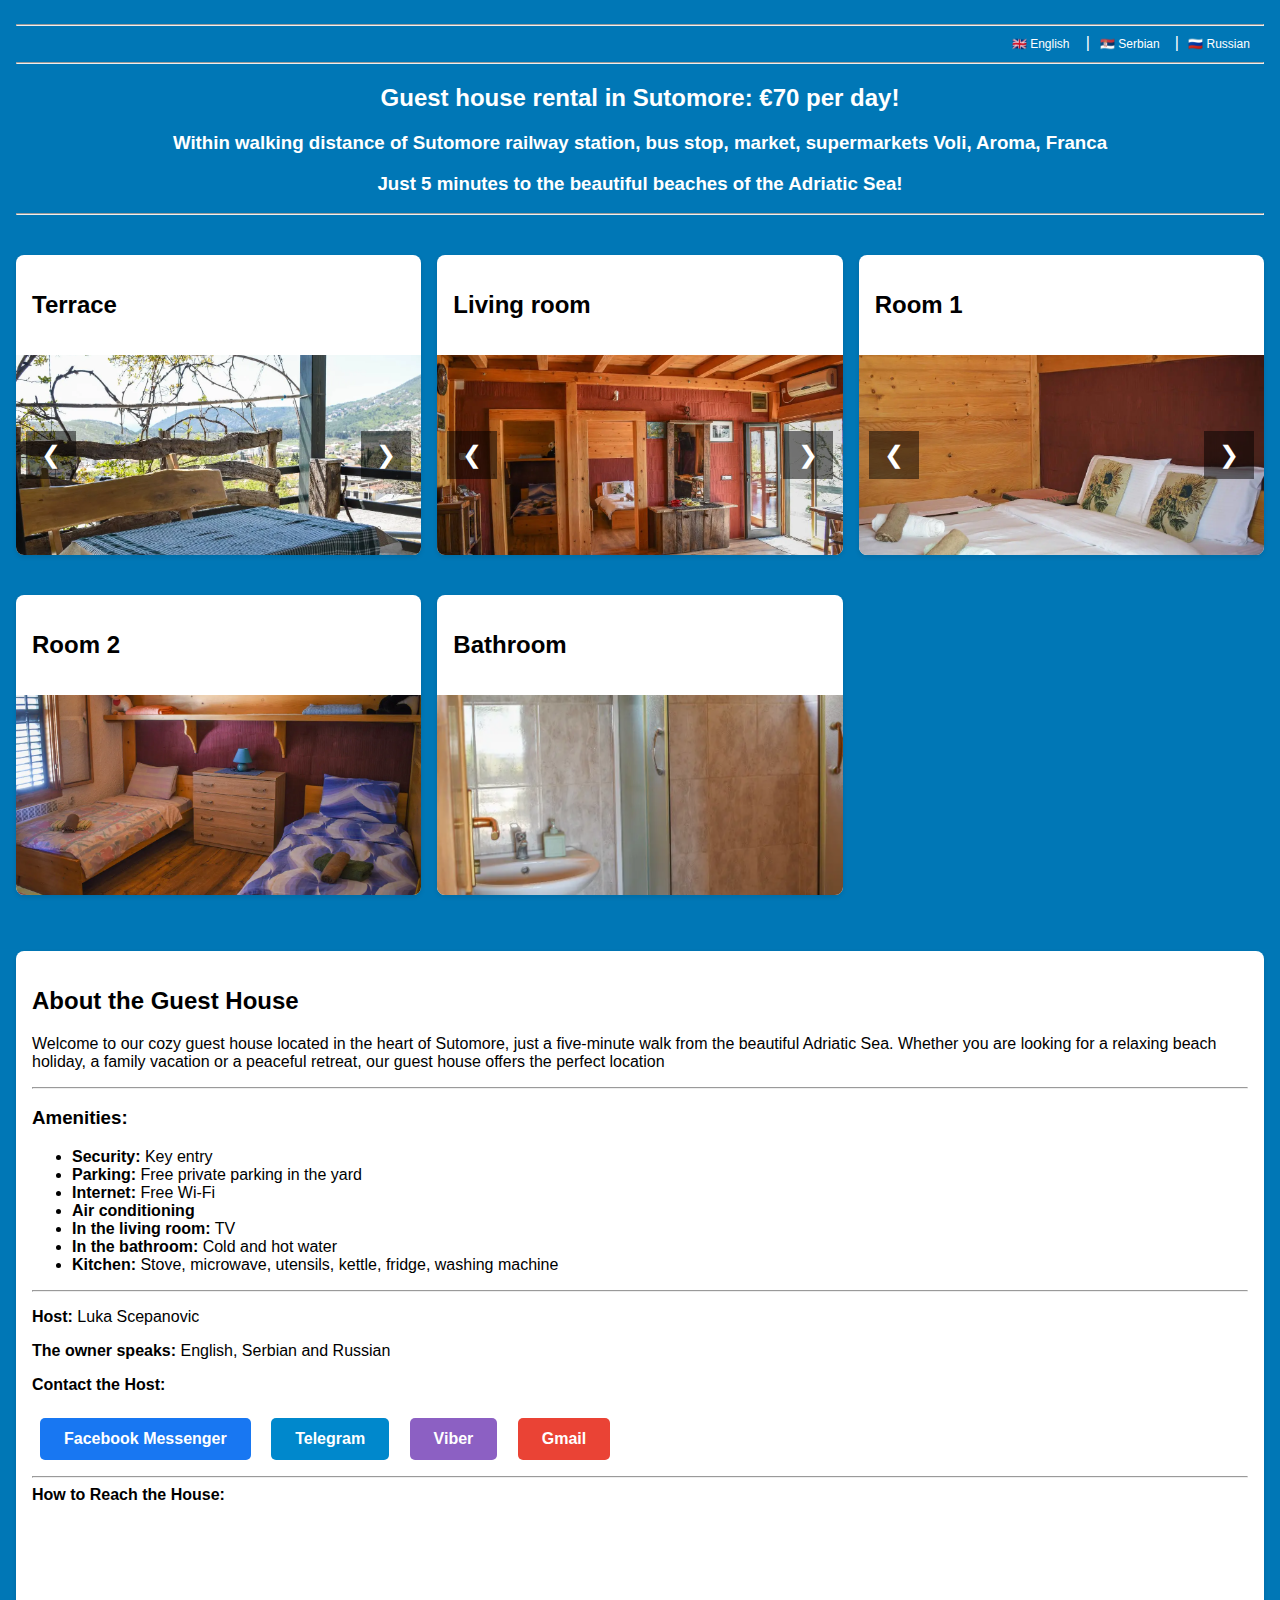
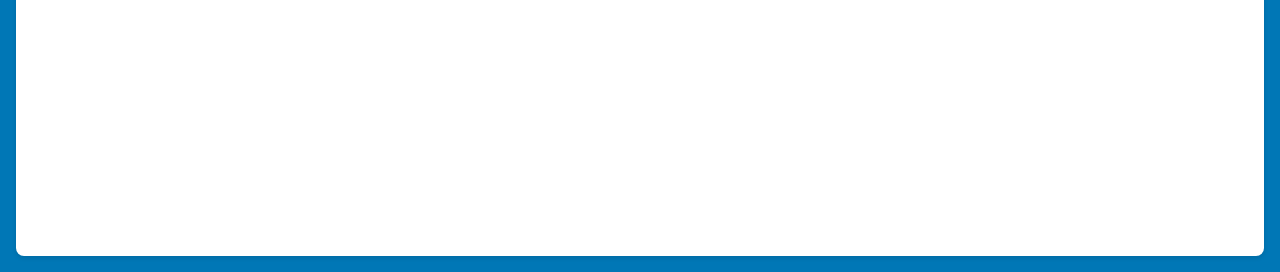
<file: index.html>
<!DOCTYPE html>
<html lang="en">
<head>
  <meta charset="UTF-8" />
  <meta name="viewport" content="width=device-width, initial-scale=1.0" />
  <meta property="og:title" content="Rent a guest house in Sutomore" />
  <meta property="og:description" content="Guest house rental in Sutomore: €70 per day!" />
  <meta property="og:image" content="https://yevhenii199.github.io/rent-a-guest-house-in-sutomore/images/guest-house.webp" />
  <meta property="og:image:alt" content="Rent a guest house in Sutomore" />
  <meta property="og:url" content="https://yevhenii199.github.io/rent-a-guest-house-in-sutomore/index.html" />
  <meta property="og:type" content="website" />
  <meta property="og:locale" content="en_US" />
  <meta property="og:locale:alternate" content="sr_RS" />
  <meta property="og:locale:alternate" content="ru_RU" />
  <title>Rent a guest house in Sutomore</title>
  <link rel="stylesheet" href="styles.css" />
</head>
<body>
  <header>
    <hr>
    <div class="header-btn">
        <a class="button-lang" href="./index.html">🇬🇧 English</a> |
        <a class="button-lang" href="./sr.html">🇷🇸 Serbian</a> |
        <a class="button-lang" href="./ru.html">🇷🇺 Russian</a>
    </div>
    <hr>
    <h2>Guest house rental in Sutomore: €70 per day!</h2>
    <h3>Within walking distance of Sutomore railway station, bus stop, market, supermarkets Voli, Aroma, Franca</h3>
    <h3>Just 5 minutes to the beautiful beaches of the Adriatic Sea!</h3>
    <div class="language-switcher">
    <hr>
  </header>
  <div class="container">
    <div class="room-grid">
      <div class="room-card">
          <h2 class="room-details">Terrace</h2>
          <div class="carousel-container">
              <div class="carousel-images">
                  <img src="./images/terrace_1.webp" alt="Terrace" class="room-image active" />
                  <img src="./images/terrace_2.webp" alt="Terrace" class="room-image" />
              </div>
              <button class="carousel-button prev-button">&#10094;</button>
              <button class="carousel-button next-button">&#10095;</button>
          </div>
      </div>
      <div class="room-card">
          <h2 class="room-details">Living room</h2>
          <div class="carousel-container">
              <div class="carousel-images">
                  <img src="./images/living-room_1.webp" alt="Living room" class="room-image active" />
                  <img src="./images/living-room_2.webp" alt="Living room" class="room-image" />
              </div>
              <button class="carousel-button prev-button">&#10094;</button>
              <button class="carousel-button next-button">&#10095;</button>
          </div>
      </div>
      <div class="room-card">
        <h2 class="room-details">Room 1</h2>
        <div class="carousel-container">
            <div class="carousel-images">
                <img src="./images/room_1.1.webp" alt="Room 1" class="room-image active" />
                <img src="./images/room_1.2.webp" alt="Room 1" class="room-image" />
            </div>
            <button class="carousel-button prev-button">&#10094;</button>
            <button class="carousel-button next-button">&#10095;</button>
        </div>
      </div>
      <div class="room-card">
        <h2 class="room-details">Room 2</h2>
        <div class="carousel-container">
            <div class="carousel-images">
                <img src="./images/room_2.webp" alt="Room 2" class="room-image active" />
                </div>
            <button class="carousel-button prev-button">&#10094;</button>
            <button class="carousel-button next-button">&#10095;</button>
        </div>
      </div>
      <div class="room-card">
        <h2 class="room-details">Bathroom</h2>
        <div class="carousel-container">
            <div class="carousel-images">
                <img src="./images/bathroom.webp" alt="Bathroom" class="room-image active" />
                </div>
            <button class="carousel-button prev-button">&#10094;</button>
            <button class="carousel-button next-button">&#10095;</button>
        </div>
      </div>
    </div>

    <div class="info-block">
      <h2>About the Guest House</h2>
      <p>Welcome to our cozy guest house located in the heart of Sutomore, just a five-minute walk from the beautiful Adriatic Sea. Whether you are looking for a relaxing beach holiday, a family vacation or a peaceful retreat, our guest house offers the perfect location</p>
      <hr>
      <h3>Amenities:</h3>
      <ul>
        <li><strong>Security:</strong> Key entry</li>
        <li><strong>Parking:</strong> Free private parking in the yard</li>
        <li><strong>Internet:</strong> Free Wi-Fi</li>
        <li><strong>Air conditioning</strong></li>
        <li><strong>In the living room:</strong> TV</li>
        <li><strong>In the bathroom:</strong> Cold and hot water</li>
        <li><strong>Kitchen:</strong> Stove, microwave, utensils, kettle, fridge, washing machine</li>
      </ul>
      <hr>
      <p><strong>Host:</strong> Luka Scepanovic</p>
      <p><strong>The owner speaks:</strong> English, Serbian and Russian</p>
      <strong>Contact the Host:</strong>
      <div class="contact-buttons">
        <a href="https://m.me/@rifuluka" style="background-color: #1877f2;">Facebook Messenger</a>
        <a href="https://t.me/scepan_l" style="background-color: #0088cc;">Telegram</a>
        <a href="viber://chat?number=%2B38269575726" style="background-color: #8c60c3;" target="_blank">Viber</a>
        <a href="mailto:gshijanov5@gmail.com" style="background-color:#ea4335;" target="_blank">Gmail</a>
      </div>
      <hr>
      <strong>How to Reach the House:</strong>
      <iframe class="map" src="https://www.google.com/maps/embed?pb=!1m17!1m12!1m3!1d2958.2961124459803!2d19.047346176098173!3d42.14394987121378!2m3!1f0!2f0!3f0!3m2!1i1024!2i768!4f13.1!3m2!1m1!2zNDLCsDA4JzM4LjIiTiAxOcKwMDInNTkuNyJF!5e0!3m2!1sru!2s!4v1750180398546!5m2!1sru!2s" allowfullscreen loading="lazy"></iframe>
    </div>
  </div>
  <script>
    document.addEventListener('DOMContentLoaded', () => {
        const carousels = document.querySelectorAll('.carousel-container');

        carousels.forEach(carousel => {
            const images = carousel.querySelectorAll('.carousel-images img');
            const prevButton = carousel.querySelector('.prev-button');
            const nextButton = carousel.querySelector('.next-button');
            let currentIndex = 0;

            if (images.length <= 1) {
                if (prevButton) prevButton.style.display = 'none';
                if (nextButton) nextButton.style.display = 'none';
                return; 
            }

            function showImage(index) {
                images.forEach((img, i) => {
                    img.classList.remove('active');
                });
                images[index].classList.add('active');
            }

            if (prevButton && nextButton) { 
                prevButton.addEventListener('click', () => {
                    currentIndex = (currentIndex - 1 + images.length) % images.length;
                    showImage(currentIndex);
                });

                nextButton.addEventListener('click', () => {
                    currentIndex = (currentIndex + 1) % images.length;
                    showImage(currentIndex);
                });
            }
            showImage(currentIndex);
        });
    });
</script>
</body>
</html>
</file>
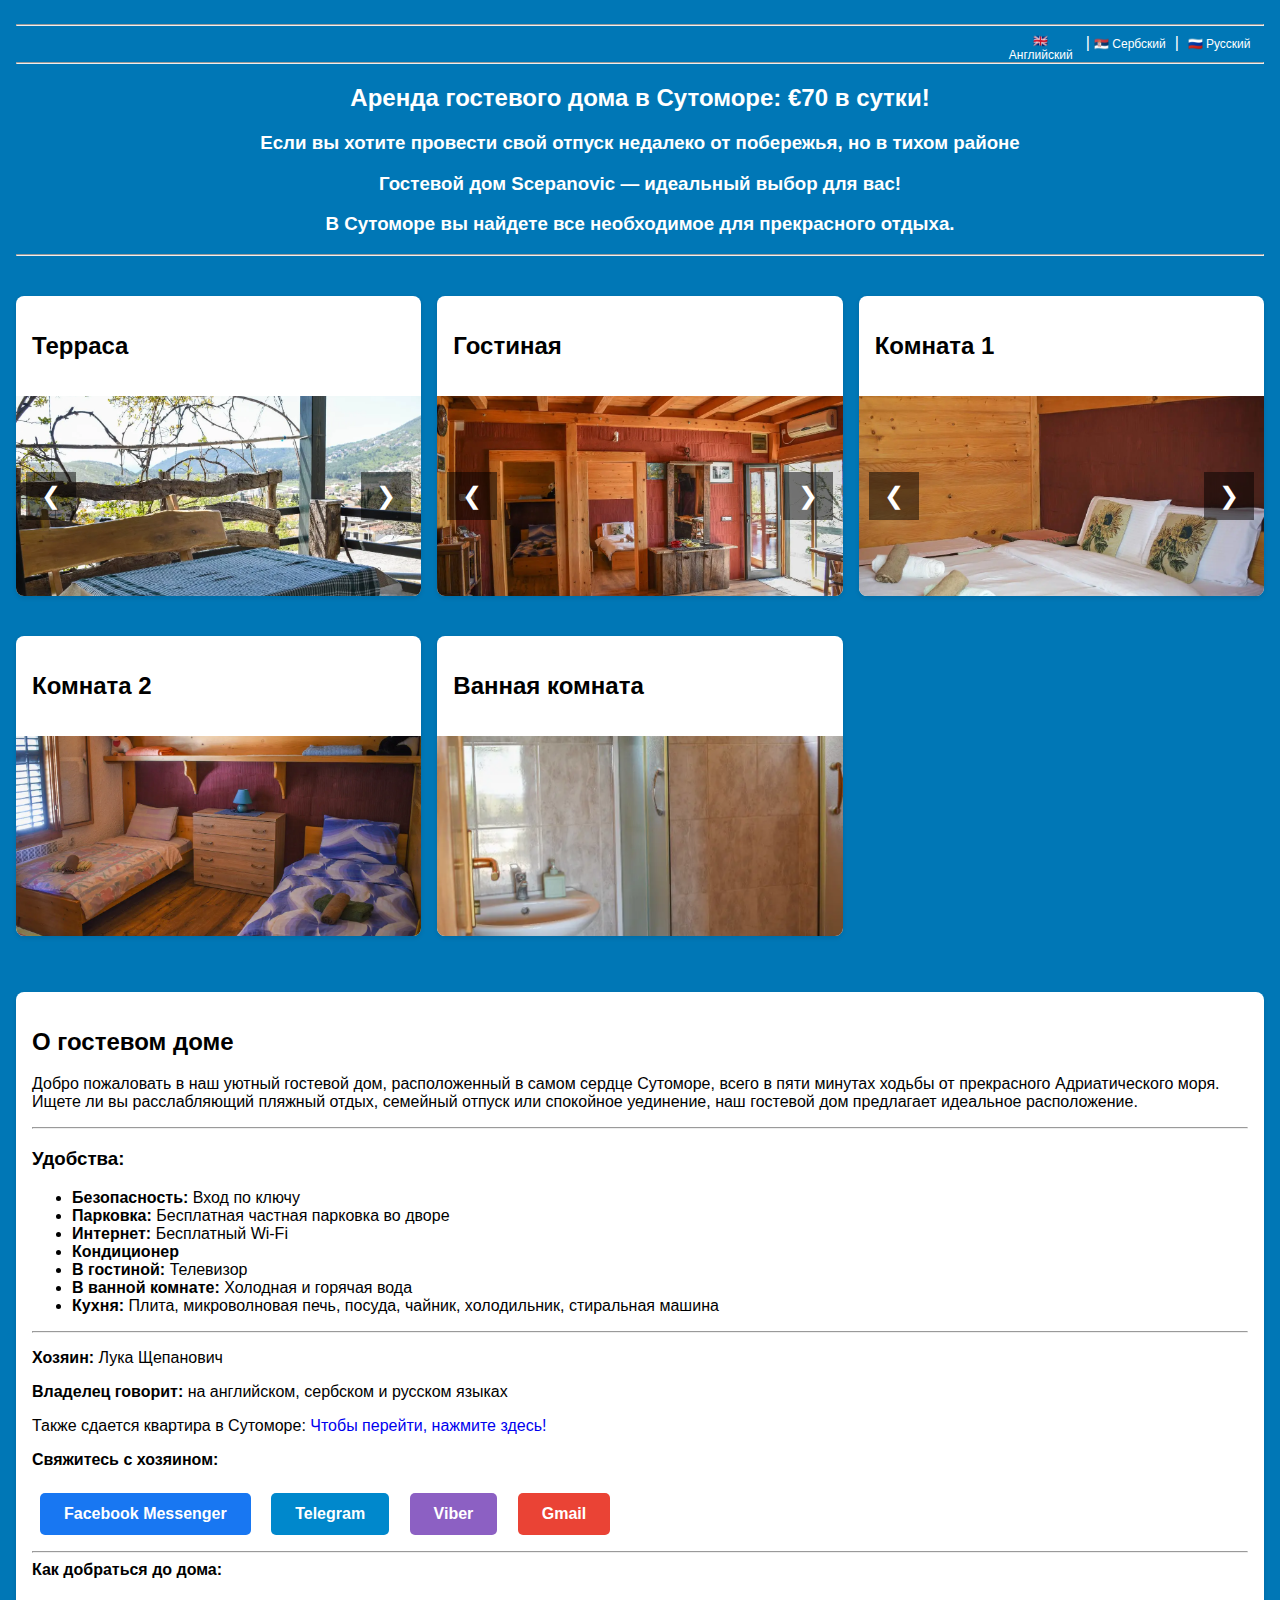
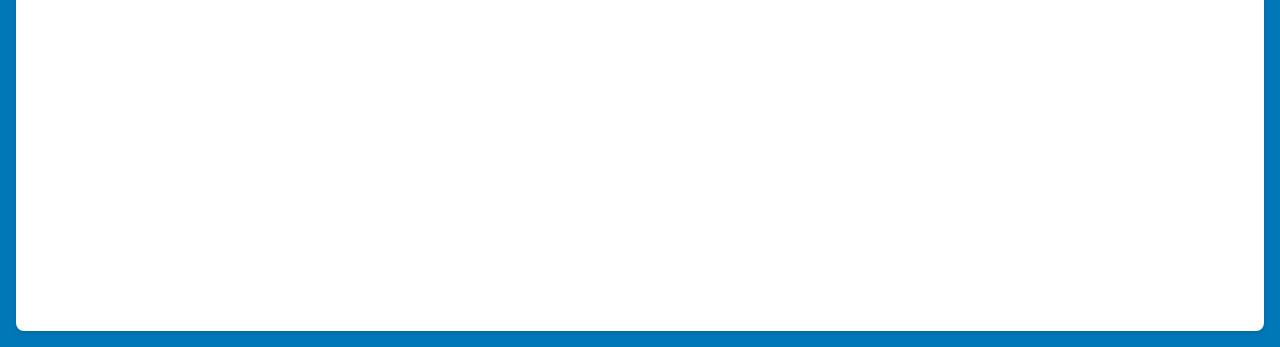
<file: ru.html>
<!DOCTYPE html>
<html lang="ru">
<head>
  <meta charset="UTF-8" />
  <meta name="viewport" content="width=device-width, initial-scale=1.0" />
  <meta property="og:title" content="Аренда гостевого дома в Сутоморе" />
  <meta property="og:description" content="Аренда гостевого дома в Сутоморе: €70 в сутки!" />
  <meta property="og:image" content="https://yevhenii199.github.io/rent-a-guest-house-in-sutomore/images/guest-house.webp" />
  <meta property="og:image:alt" content="Аренда гостевого дома в Сутоморе" />
  <meta property="og:url" content="https://yevhenii199.github.io/rent-a-guest-house-in-sutomore/index.html" />
  <meta property="og:type" content="website" />
  <meta property="og:locale:alternate" content="en_US" />
  <meta property="og:locale:alternate" content="sr_RS" />
  <meta property="og:locale" content="ru_RU" />
  <title>Аренда гостевого дома в Сутоморе</title>
  <link rel="stylesheet" href="styles.css" />
</head>
<body>
  <header>
    <hr>
    <div class="header-btn">
        <a class="button-lang" href="./index.html">🇬🇧 Английский</a> |
        <a class="button-lang" href="./sr.html">🇷🇸 Сербский</a> |
        <a class="button-lang" href="./ru.html">🇷🇺 Русский</a>
    </div>
    <hr>
    <h2>Аренда гостевого дома в Сутоморе: €70 в сутки!</h2>
    <h3>Если вы хотите провести свой отпуск недалеко от побережья, но в тихом районе</h3>
    <h3>Гостевой дом Scepanovic — идеальный выбор для вас!</h3>
    <h3>В Сутоморе вы найдете все необходимое для прекрасного отдыха.</h3>
    <div class="language-switcher">
    <hr>
  </header>
  <div class="container">
    <div class="room-grid">
      <div class="room-card">
          <h2 class="room-details">Терраса</h2>
          <div class="carousel-container">
              <div class="carousel-images">
                  <img src="./images/terrace_1.webp" alt="Терраса" class="room-image active" />
                  <img src="./images/terrace_2.webp" alt="Терраса" class="room-image" />
              </div>
              <button class="carousel-button prev-button">❮</button>
              <button class="carousel-button next-button">❯</button>
          </div>
      </div>
      <div class="room-card">
          <h2 class="room-details">Гостиная</h2>
          <div class="carousel-container">
              <div class="carousel-images">
                  <img src="./images/living-room_1.webp" alt="Гостиная" class="room-image active" />
                  <img src="./images/living-room_2.webp" alt="Гостиная" class="room-image" />
              </div>
              <button class="carousel-button prev-button">❮</button>
              <button class="carousel-button next-button">❯</button>
          </div>
      </div>
      <div class="room-card">
        <h2 class="room-details">Комната 1</h2>
        <div class="carousel-container">
            <div class="carousel-images">
                <img src="./images/room_1.1.webp" alt="Комната 1" class="room-image active" />
                <img src="./images/room_1.2.webp" alt="Комната 1" class="room-image" />
            </div>
            <button class="carousel-button prev-button">❮</button>
            <button class="carousel-button next-button">❯</button>
        </div>
      </div>
      <div class="room-card">
        <h2 class="room-details">Комната 2</h2>
        <div class="carousel-container">
            <div class="carousel-images">
                <img src="./images/room_2.webp" alt="Комната 2" class="room-image active" />
                </div>
            <button class="carousel-button prev-button">❮</button>
            <button class="carousel-button next-button">❯</button>
        </div>
      </div>
      <div class="room-card">
        <h2 class="room-details">Ванная комната</h2>
        <div class="carousel-container">
            <div class="carousel-images">
                <img src="./images/bathroom.webp" alt="Ванная комната" class="room-image active" />
                </div>
            <button class="carousel-button prev-button">❮</button>
            <button class="carousel-button next-button">❯</button>
        </div>
      </div>
    </div>

    <div class="info-block">
      <h2>О гостевом доме</h2>
      <p>Добро пожаловать в наш уютный гостевой дом, расположенный в самом сердце Сутоморе, всего в пяти минутах ходьбы от прекрасного Адриатического моря. Ищете ли вы расслабляющий пляжный отдых, семейный отпуск или спокойное уединение, наш гостевой дом предлагает идеальное расположение.</p>
      <hr>
      <h3>Удобства:</h3>
      <ul>
        <li><strong>Безопасность:</strong> Вход по ключу</li>
        <li><strong>Парковка:</strong> Бесплатная частная парковка во дворе</li>
        <li><strong>Интернет:</strong> Бесплатный Wi-Fi</li>
        <li><strong>Кондиционер</strong></li>
        <li><strong>В гостиной:</strong> Телевизор</li>
        <li><strong>В ванной комнате:</strong> Холодная и горячая вода</li>
        <li><strong>Кухня:</strong> Плита, микроволновая печь, посуда, чайник, холодильник, стиральная машина</li>
      </ul>
      <hr>
      <p><strong>Хозяин:</strong> Лука Щепанович</p>
      <p><strong>Владелец говорит:</strong> на английском, сербском и русском языках</p>
      <p>
        Также сдается квартира в Сутоморе:
        <a href="https://yevhenii199.github.io/rent-apartment-in-sutomore/">Чтобы перейти, нажмите здесь!</a>
      </p>
      <strong>Свяжитесь с хозяином:</strong>
      <div class="contact-buttons">
        <a href="https://m.me/@rifuluka" style="background-color: #1877f2;">Facebook Messenger</a>
        <a href="https://t.me/scepan_l" style="background-color: #0088cc;">Telegram</a>
        <a href="viber://chat?number=%2B38269575726" style="background-color: #8c60c3;" target="_blank">Viber</a>
        <a href="mailto:scepanluca@gmail.com" style="background-color:#ea4335;" target="_blank">Gmail</a>
      </div>
      <hr>
      <strong>Как добраться до дома:</strong>
      <iframe class="map" src="https://www.google.com/maps/embed?pb=!1m17!1m12!1m3!1d2958.2961124459803!2d19.047346176098173!3d42.14394987121378!2m3!1f0!2f0!3f0!3m2!1i1024!2i768!4f13.1!3m2!1m1!2zNDLCsDA4JzM4LjIiTiAxOcKwMDInNTkuNyJF!5e0!3m2!1sru!2s!4v1750180398546!5m2!1sru!2s" allowfullscreen loading="lazy"></iframe>
    </div>
  </div>
  <script>
    document.addEventListener('DOMContentLoaded', () => {
        const carousels = document.querySelectorAll('.carousel-container');

        carousels.forEach(carousel => {
            const images = carousel.querySelectorAll('.carousel-images img');
            const prevButton = carousel.querySelector('.prev-button');
            const nextButton = carousel.querySelector('.next-button');
            let currentIndex = 0;

            if (images.length <= 1) {
                if (prevButton) prevButton.style.display = 'none';
                if (nextButton) nextButton.style.display = 'none';
                return; 
            }

            function showImage(index) {
                images.forEach((img, i) => {
                    img.classList.remove('active');
                });
                images[index].classList.add('active');
            }

            if (prevButton && nextButton) {
                prevButton.addEventListener('click', () => {
                    currentIndex = (currentIndex - 1 + images.length) % images.length;
                    showImage(currentIndex);
                });

                nextButton.addEventListener('click', () => {
                    currentIndex = (currentIndex + 1) % images.length;
                    showImage(currentIndex);
                });
            }
            showImage(currentIndex);
        });
    });
</script>
</body>
</html>
</file>
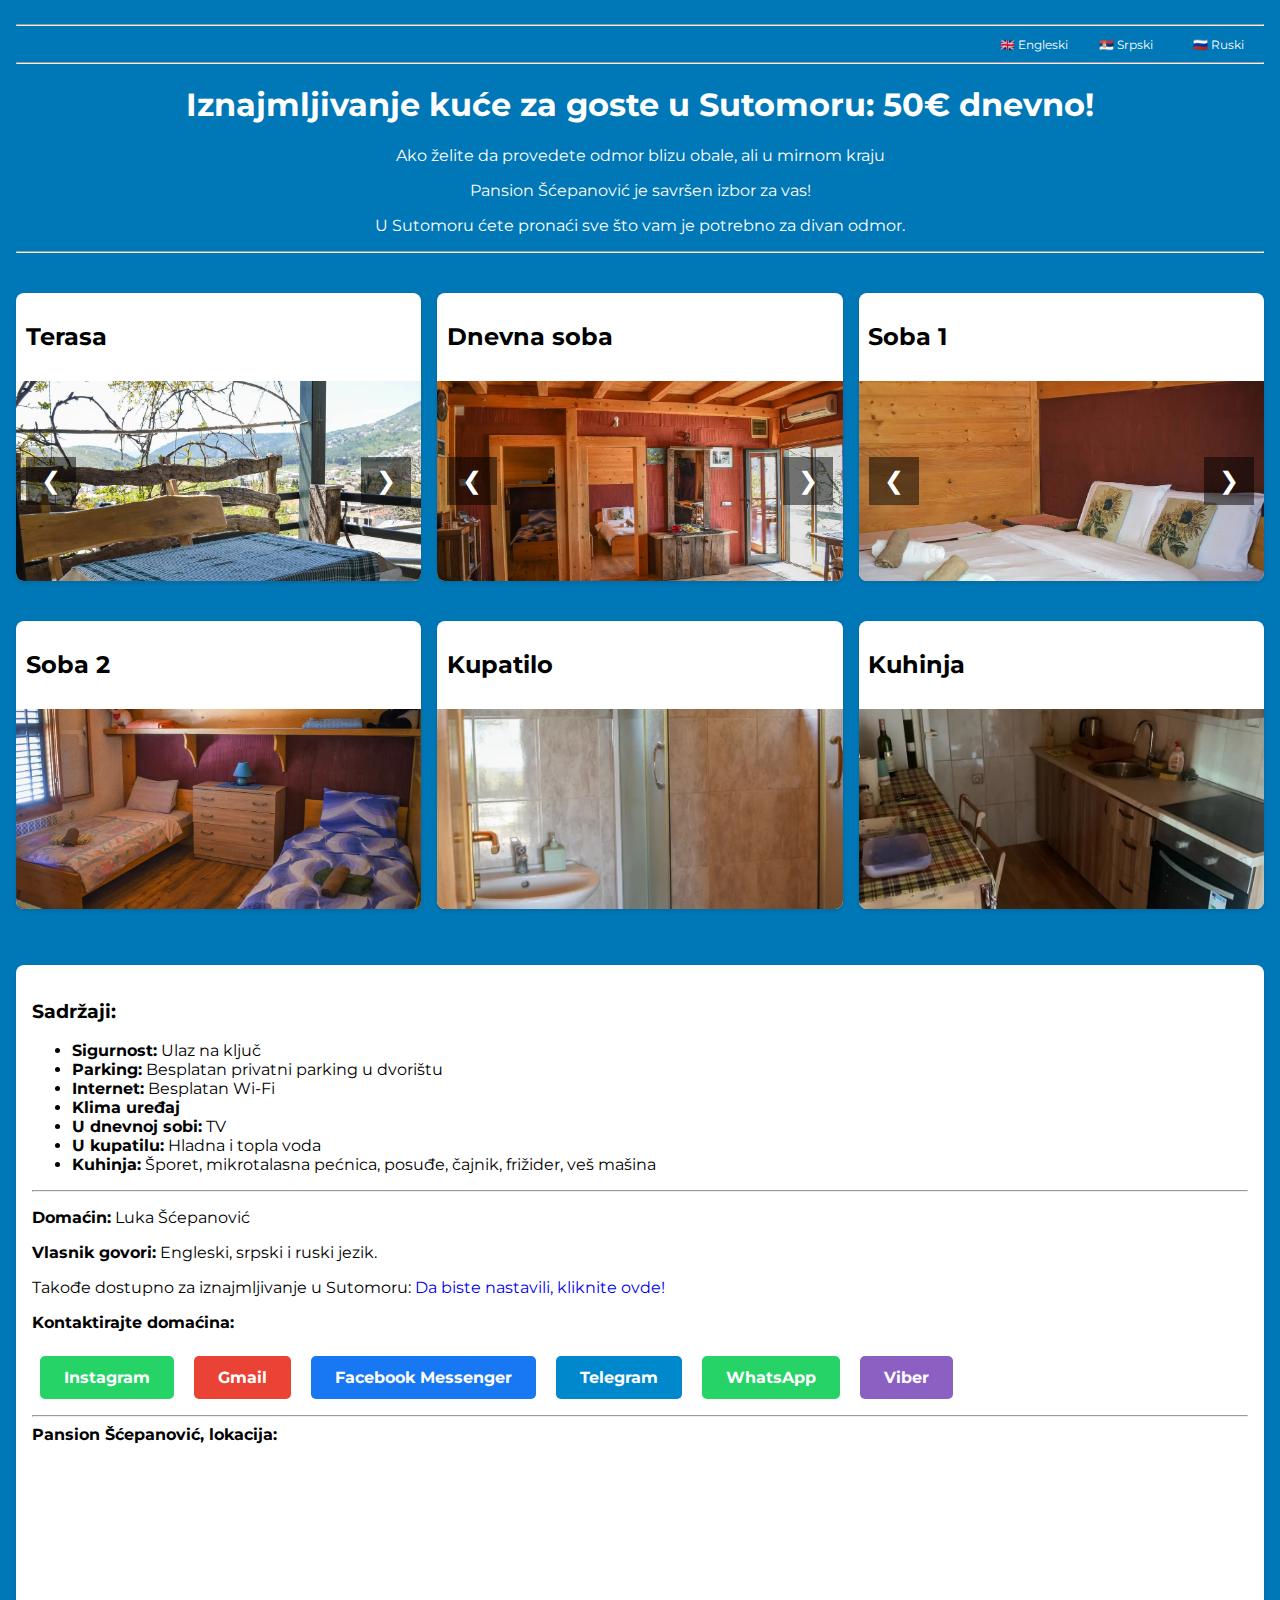
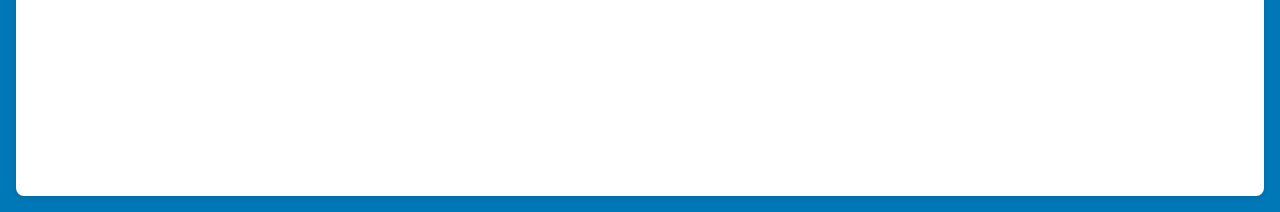
<file: sr.html>
<!DOCTYPE html>
<html lang="sr">
<head>
  <meta charset="UTF-8" />
  <meta name="viewport" content="width=device-width, initial-scale=1.0" />

  <meta name="robots" content="index, follow">
  <meta property="og:title" content="Iznajmljivanje kuće za goste u Sutomoru" />
  <meta property="og:description" content="Iznajmljivanje kuće za goste u Sutomoru: 50€ dnevno!" />
  <meta property="og:image" content="https://yevhenii199.github.io/rent-a-guest-house-in-sutomore/images/guest-house.webp" />
  <meta property="og:image:alt" content="Iznajmljivanje kuće za goste u Sutomoru" />
  <meta property="og:url" content="https://yevhenii199.github.io/rent-a-guest-house-in-sutomore/index.html" />
  <meta property="og:type" content="website" />
  <meta property="og:locale" content="sr_RS" />
  <title>Iznajmljivanje kuće za goste u Sutomoru</title>
  <link rel="preconnect" href="https://fonts.googleapis.com">
  <link rel="preconnect" href="https://fonts.gstatic.com" crossorigin>
  <link href="https://fonts.googleapis.com/css2?family=Montserrat:wght@300;400;700&display=swap" rel="stylesheet">
  <link rel="stylesheet" href="./css/styles.css" />
  <link rel="alternate" hreflang="sr" href="https://yevhenii199.github.io/rent-a-guest-house-in-sutomore/sr/" />
</head>
<body>
  <header>
    <hr>
    <div class="header-btn">
        <a class="button-lang" href="./index.html">🇬🇧 Engleski</a> 
        <a class="button-lang" href="./sr.html">🇷🇸 Srpski</a> 
        <a class="button-lang" href="./ru.html">🇷🇺 Ruski</a>
    </div>
    <hr>
    <div>
      <h1>Iznajmljivanje kuće za goste u Sutomoru: 50€ dnevno!</h1>
      <p>Ako želite da provedete odmor blizu obale, ali u mirnom kraju</p>
      <p>Pansion Šćepanović je savršen izbor za vas!</p>
      <p>U Sutomoru ćete pronaći sve što vam je potrebno za divan odmor.</p>
    </div>
    <hr>
  </header>
  <div class="container">
    <div class="room-grid">
      <div class="room-card">
          <h2 class="room-details">Terasa</h2>
          <div class="carousel-container">
              <div class="carousel-images">
                  <img src="./images/terrace_1.webp" alt="Terasa" class="room-image active" />
                  <img src="./images/terrace_2.webp" alt="Terasa" class="room-image" />
              </div>
              <button class="carousel-button prev-button">❮</button>
              <button class="carousel-button next-button">❯</button>
          </div>
      </div>
      <div class="room-card">
          <h2 class="room-details">Dnevna soba</h2>
          <div class="carousel-container">
              <div class="carousel-images">
                  <img src="./images/living-room_1.webp" alt="Dnevna soba" class="room-image active" />
                  <img src="./images/living-room_2.webp" alt="Dnevna soba" class="room-image" />
              </div>
              <button class="carousel-button prev-button">❮</button>
              <button class="carousel-button next-button">❯</button>
          </div>
      </div>
      <div class="room-card">
        <h2 class="room-details">Soba 1</h2>
        <div class="carousel-container">
            <div class="carousel-images">
                <img src="./images/room_1.1.webp" alt="Soba 1" class="room-image active" />
                <img src="./images/room_1.2.webp" alt="Soba 1" class="room-image" />
            </div>
            <button class="carousel-button prev-button">❮</button>
            <button class="carousel-button next-button">❯</button>
        </div>
      </div>
      <div class="room-card">
        <h2 class="room-details">Soba 2</h2>
        <div class="carousel-container">
            <div class="carousel-images">
                <img src="./images/room_2.webp" alt="Soba 2" class="room-image active" />
              </div>
            <button class="carousel-button prev-button">❮</button>
            <button class="carousel-button next-button">❯</button>
        </div>
      </div>
      <div class="room-card">
        <h2 class="room-details">Kupatilo</h2>
        <div class="carousel-container">
            <div class="carousel-images">
                <img src="./images/bathroom.webp" alt="Kupatilo" class="room-image active" />
            </div>
            <button class="carousel-button prev-button">❮</button>
            <button class="carousel-button next-button">❯</button>
        </div>
      </div>
      <div class="room-card">
        <h2 class="room-details">Kuhinja</h2>
        <div class="carousel-container">
            <div class="carousel-images">
                <img src="./images/kitchen.webp" alt="Kuhinja<" class="room-image active" />
            </div>
            <button class="carousel-button prev-button">❮</button>
            <button class="carousel-button next-button">❯</button>
        </div>
      </div>
    </div>

    <div class="info-block">
      <div>
        <h3>Sadržaji:</h3>
        <ul>
          <li><strong>Sigurnost:</strong> Ulaz na ključ</li>
          <li><strong>Parking:</strong> Besplatan privatni parking u dvorištu</li>
          <li><strong>Internet:</strong> Besplatan Wi-Fi</li>
          <li><strong>Klima uređaj</strong></li>
          <li><strong>U dnevnoj sobi:</strong> TV</li>
          <li><strong>U kupatilu:</strong> Hladna i topla voda</li>
          <li><strong>Kuhinja:</strong> Šporet, mikrotalasna pećnica, posuđe, čajnik, frižider, veš mašina</li>
        </ul>
      </div>
      <hr>
      <div>
        <p><strong>Domaćin:</strong> Luka Šćepanović</p>
        <p><strong>Vlasnik govori:</strong> Engleski, srpski i ruski jezik.</p>
        <p>
          Takođe dostupno za iznajmljivanje u Sutomoru:
          <a href="https://yevhenii199.github.io/rent-apartment-in-sutomore/">Da biste nastavili, kliknite ovde!</a>
        </p>
        <strong>Kontaktirajte domaćina:</strong>
        <div class="contact-buttons">
          <a href="https://www.instagram.com/scepan_l/" class="instagram">Instagram</a>
          <a href="mailto:scepanluka@gmail.com" class="gmail" target="_blank">Gmail</a>
          <a href="https://m.me/@rifuluka" class="facebook">Facebook Messenger</a>
          <a href="https://t.me/scepan_l" class="telegram">Telegram</a>
          <a href="https://wa.me/38269575726" class="whatsapp">WhatsApp</a>
          <a href="viber://chat?number=%2B38269575726" class="viber" target="_blank">Viber</a>
        </div>
      </div>
      <hr>
      <div>
          <strong>Pansion Šćepanović, lokacija:</strong>
          <iframe class="map" src="https://www.google.com/maps/embed?pb=!1m18!1m12!1m3!1d3705.575018269774!2d19.049934699999994!3d42.143933100000005!2m3!1f0!2f0!3f0!3m2!1i1024!2i768!4f13.1!3m3!1m2!1s0x134e773938a503ff%3A0x71f5dcea7078b083!2sGuest%20House%20Scepanovic!5e1!3m2!1sru!2s!4v1750441329900!5m2!1sru!2s"
          allowfullscreen loading="lazy"></iframe>
      </div>
    </div>
  </div>
  <script>
    document.addEventListener('DOMContentLoaded', () => {
        const carousels = document.querySelectorAll('.carousel-container');

        carousels.forEach(carousel => {
            const images = carousel.querySelectorAll('.carousel-images img');
            const prevButton = carousel.querySelector('.prev-button');
            const nextButton = carousel.querySelector('.next-button');
            let currentIndex = 0;

            if (images.length <= 1) {
                if (prevButton) prevButton.style.display = 'none';
                if (nextButton) nextButton.style.display = 'none';
                return; 
            }

            function showImage(index) {
                images.forEach((img, i) => {
                    img.classList.remove('active');
                });
                images[index].classList.add('active');
            }

            if (prevButton && nextButton) { 
                prevButton.addEventListener('click', () => {
                    currentIndex = (currentIndex - 1 + images.length) % images.length;
                    showImage(currentIndex);
                });

                nextButton.addEventListener('click', () => {
                    currentIndex = (currentIndex + 1) % images.length;
                    showImage(currentIndex);
                });
            }
            showImage(currentIndex);
        });
    });
</script>
</body>
</html>
</file>
<file: styles.css>
* {
    box-sizing: border-box;
}

body {
    font-family: 'Montserrat', sans-serif;
}

h1 {
    font-family: 'Montserrat', sans-serif;
    font-weight: 700;
}

p {
    font-family: 'Montserrat', sans-serif;
    font-weight: 400;
}

.header-btn {
    display: flex;
    justify-content: flex-end;
}

.carousel-container {
    position: relative;
    width: 100%;
    overflow: hidden;
}

.carousel-images {
    display: flex;
    object-fit: cover;
}

.carousel-images img {
    min-width: 100%;
    display: none;
    height: 200px;
    object-fit: cover;
}

.carousel-images img.active {
    display: block;
}

.carousel-button {
    position: absolute;
    top: 50%;
    transform: translateY(-50%);
    background-color: rgba(0, 0, 0, 0.5);
    color: white;
    border: none;
    padding: 10px 15px;
    cursor: pointer;
    font-size: 1.5em;
    z-index: 10;
}

.prev-button {
    left: 10px;
}

.next-button {
    right: 10px;
}

.button-lang {
    width: 80px;
    height: 20px;
    font-size: 12px;
    font-weight: 400;
    text-align: center;
    align-content: center;
    color: white;
    margin-right: 5px;
}

.button-lang:hover {
    cursor: pointer;
}

a {
    text-decoration: none;
}

img {
    max-width: 100%;
    height: auto;
}

body {
    font-family: Arial, sans-serif;
    margin: 0;
    padding: 0;
    background-color: #f4f4f4;
}

header {
    background-color: #0077b6;
    color: white;
    text-align: center;
    /* max-width: 1600px; */
    margin: 0 auto;
    padding: 1rem;
}

.container {
    padding: 1rem;
    /* max-width: 1600px; */
    margin: 0 auto;
    background-color: #0077b6;
}

.room-card {
    background: white;
    border-radius: 8px;
    box-shadow: 0 2px 5px rgba(0, 0, 0, 0.1);
    margin-bottom: 1.5rem;
    overflow: hidden;
}

.room-details {
    padding: 1rem;
   
   /* color: aqua; */
}

.room-details h2 {
    margin: 0 0 0.5rem;
}

.info-block {
    background: white;
    border-radius: 8px;
    padding: 1rem;
    margin-top: 2rem;
    box-shadow: 0 2px 5px rgba(0, 0, 0, 0.1);
}

.map {
    margin-top: 2rem;
    width: 100%;
    height: 300px;
    border: none;
    border-radius: 8px;
}

.contact-buttons {
    margin-top: 1rem;
}

.contact-buttons a {
    display: inline-block;
    margin: 0.5rem;
    padding: 0.75rem 1.5rem;
    background-color: #25d366;
    color: white;
    text-decoration: none;
    border-radius: 5px;
    font-weight: bold;
}

.contact-buttons a.telegram {
    background-color: #0088cc;
}

.contact-buttons a.viber {
    background-color: #8c60c3;
}

.contact-buttons a.gmail {
    background-color: #cd5700;
}

@media (min-width: 768px) {
    .room-grid {
        display: grid;
        grid-template-columns: repeat(3, 1fr);
        gap: 1rem;
    }
}
</file>
<file: css/styles.css>
* {
    box-sizing: border-box;
}

h1 {
    font-family: 'Montserrat', sans-serif;
    font-weight: 700;
}

p {
    font-family: 'Montserrat', sans-serif;
    font-weight: 400;
}

.header-btn {
    display: flex;
    justify-content: center;
    align-items: center;
}

.carousel-container {
    position: relative;
    width: 100%;
    overflow: hidden;
}

.carousel-images {
    display: flex;
    object-fit: cover;
}

.carousel-images img {
    min-width: 100%;
    display: none;
    height: 200px;
    object-fit: cover;
}

.carousel-images img.active {
    display: block;
}

.carousel-button {
    position: absolute;
    top: 50%;
    transform: translateY(-50%);
    background-color: rgba(0, 0, 0, 0.5);
    color: white;
    border: none;
    padding: 10px 15px;
    cursor: pointer;
    font-size: 1.5em;
    z-index: 10;
}

.prev-button {
    left: 10px;
}

.next-button {
    right: 10px;
}

.button-lang {
    width: 92px;
    height: 20px;
    font-size: 12px;
    font-weight: 400;
    text-align: center;
    align-content: center;
    color: white;
}

.button-lang:hover {
    cursor: pointer;
}

a {
    text-decoration: none;
}

img {
    max-width: 100%;
    height: auto;
}

body {
    font-family: 'Montserrat', sans-serif;
    margin: 0;
    padding: 0;
    background-color: #f4f4f4;
}

header {
    background-color: #0077b6;
    color: white;
    text-align: center;
    /* max-width: 1600px; */
    margin: 0 auto;
    padding: 1rem;
}

.container {
    padding: 1rem;
    /* max-width: 1600px; */
    margin: 0 auto;
    background-color: #0077b6;
}

.room-card {
    background: white;
    border-radius: 8px;
    box-shadow: 0 2px 5px rgba(0, 0, 0, 0.1);
    margin-bottom: 1.5rem;
    overflow: hidden;
}

.room-details {
    padding: 0.6rem;
}

.room-details h2 {
    margin: 0 0 0.5rem;
}

.info-block {
    background: white;
    border-radius: 8px;
    padding: 1rem;
    margin-top: 2rem;
    box-shadow: 0 2px 5px rgba(0, 0, 0, 0.1);
}

.map {
    margin-top: 2rem;
    width: 100%;
    height: 300px;
    border: none;
    border-radius: 8px;
}

.contact-buttons {
    margin-top: 1rem;
}

.contact-buttons a {
    display: inline-block;
    margin: 0.5rem;
    padding: 0.75rem 1.5rem;
    background-color: #25d366;
    color: white;
    text-decoration: none;
    border-radius: 5px;
    font-weight: bold;
}

.contact-buttons a.facebook {
    background-color:#1877f2;
}

.contact-buttons a.telegram {
    background-color: #0088cc;
}

.contact-buttons a.viber {
    background-color: #8c60c3;
}

.contact-buttons a.gmail {
    background-color: #ea4335;
}

@media (min-width: 768px) {
    .room-grid {
        display: grid;
        grid-template-columns: repeat(3, 1fr);
        gap: 1rem;
    }
    .header-btn {
        justify-content: flex-end;
    }
}
</file>
